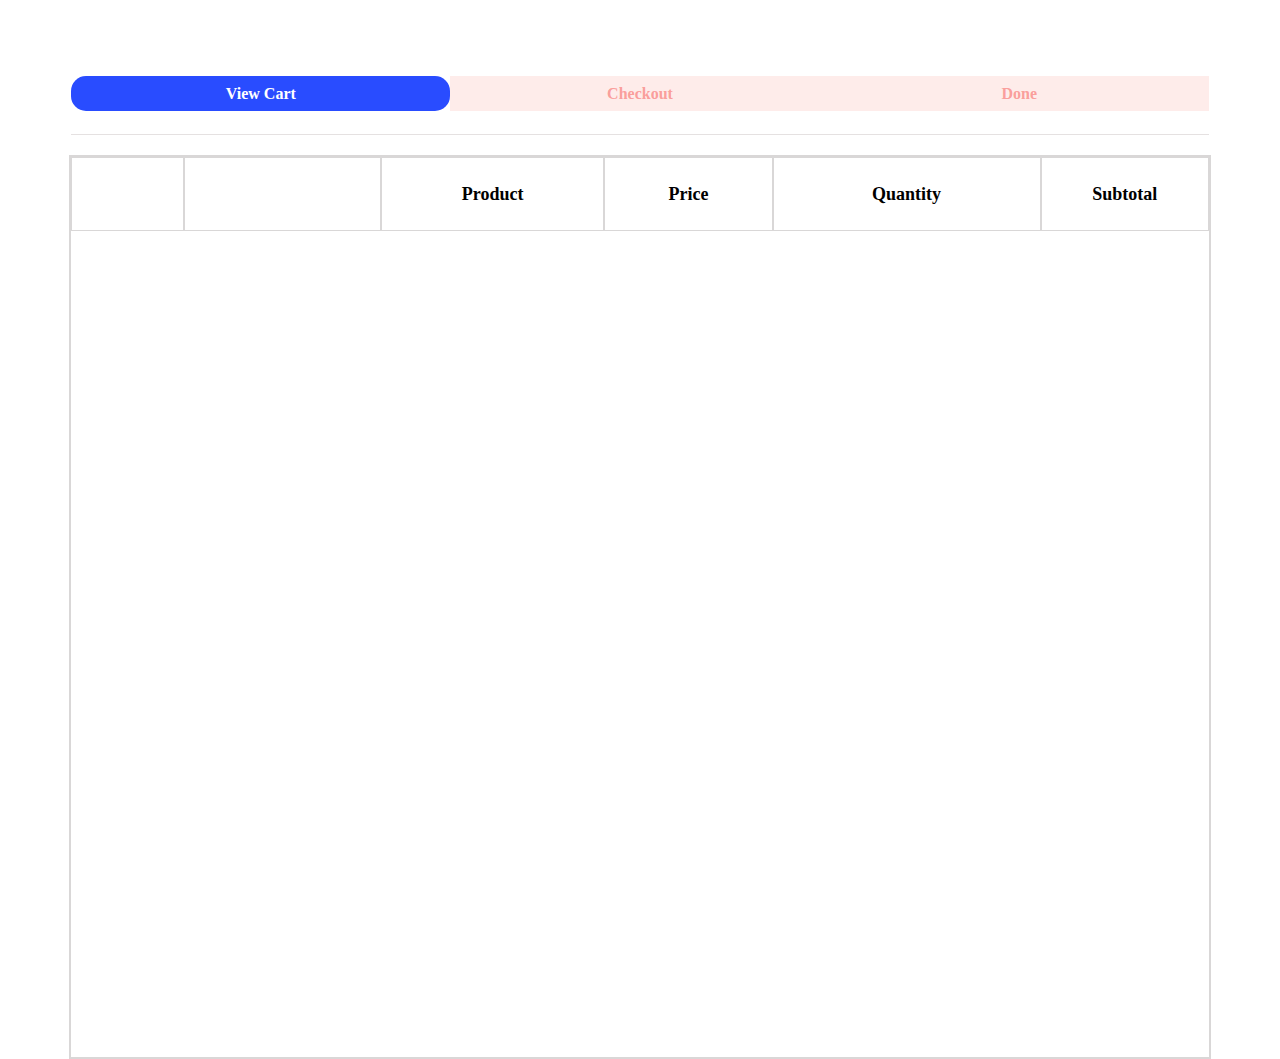
<file: cart.html>
<!DOCTYPE html>
<html lang="en">
<head>
    <meta charset="UTF-8">
    <meta name="viewport" content="width=device-width, initial-scale=1.0">
    <link rel="stylesheet" href="Style/cart.css">
    <title>Cart</title>
</head>
<body>
    <div class="parent">
        <div class="container">
          <div class="text">
            <div class="paragraph">
              <h5>View Cart</h5>
              <h5>Checkout</h5>
              <h5>Done</h5>
            </div>
          </div>
          <div class="cards">
            <div class="description">
              <div class="one"></div>
              <div class="two"></div>
              <div class="product">
                <h5>Product</h5>
              </div>
              <div class="price">
                <h5>Price</h5>
              </div>
              <div class="Quantity">
                <h5>Quantity</h5>
              </div>
              <div class="Subtotal">
                <h5>Subtotal</h5>
              </div>
            </div>
           
          </div>
        </div>
      </div>
</body>
</html>
</file>
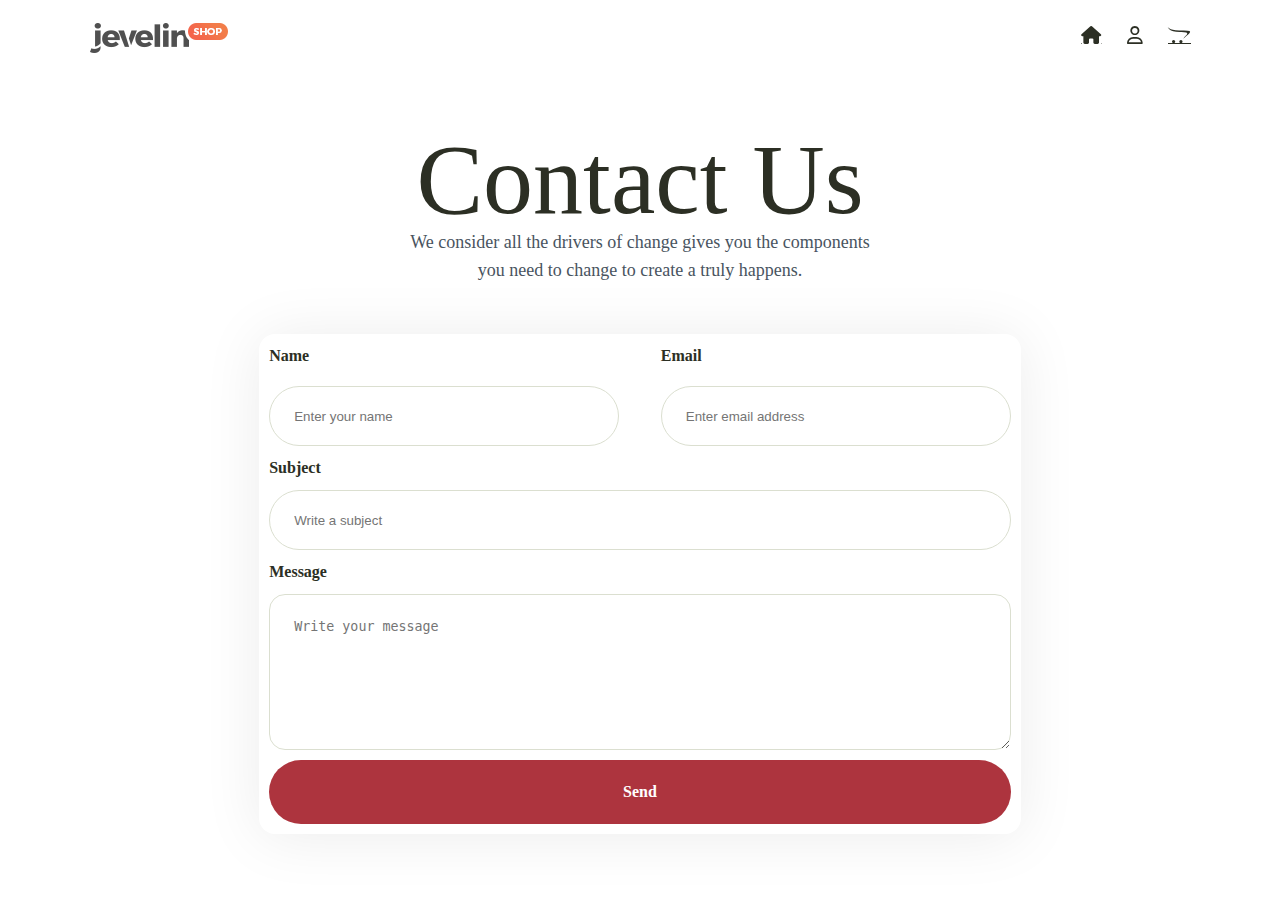
<file: contact.html>
<!DOCTYPE html>
<html lang="en">
<head>
    <meta charset="UTF-8">
    <meta name="viewport" content="width=device-width, initial-scale=1.0">
    <title>Contact</title>
    <link rel="stylesheet" href="https://cdnjs.cloudflare.com/ajax/libs/font-awesome/6.7.2/css/all.min.css"
    integrity="sha512-Evv84Mr4kqVGRNSgIGL/F/aIDqQb7xQ2vcrdIwxfjThSH8CSR7PBEakCr51Ck+w+/U6swU2Im1vVX0SVk9ABhg==" 
   crossorigin="anonymous" referrerpolicy="no-referrer" />
    <link rel="stylesheet" href="Style/contact.css">
</head>
<body>
  <header id="header">

  </header>
    <div class="parent">
        <div class="container">
          <div class="text">
            <h3>Contact Us</h3>
            <p>We consider all the drivers of change gives you the components you need to change to create a truly happens.</p>
          </div>
          
          <div class="card">
            <form action="">
              <div class="email">
                <div class="name">
                  <label for="name">Name</label> <br />
                  <input id="name" type="text" placeholder="Enter your name" />
                </div>
                <div class="gmail">
                  <label for="Email">Email</label> <br />
                  <input type="email" id="Email" placeholder="Enter email address" />
                </div>
              </div>
              <label for="Subject">Subject</label>
              <input type="text" placeholder="Write a subject" id="Subject" />
              <label for="Message">Message</label>
              <textarea placeholder="Write your message" id="Message" cols="30" rows="10"></textarea>
              <button>Send</button>
            </form>
          </div>
        </div>
      </div>
      <script src="js/contact.js"></script>
</body>
</html>
</file>
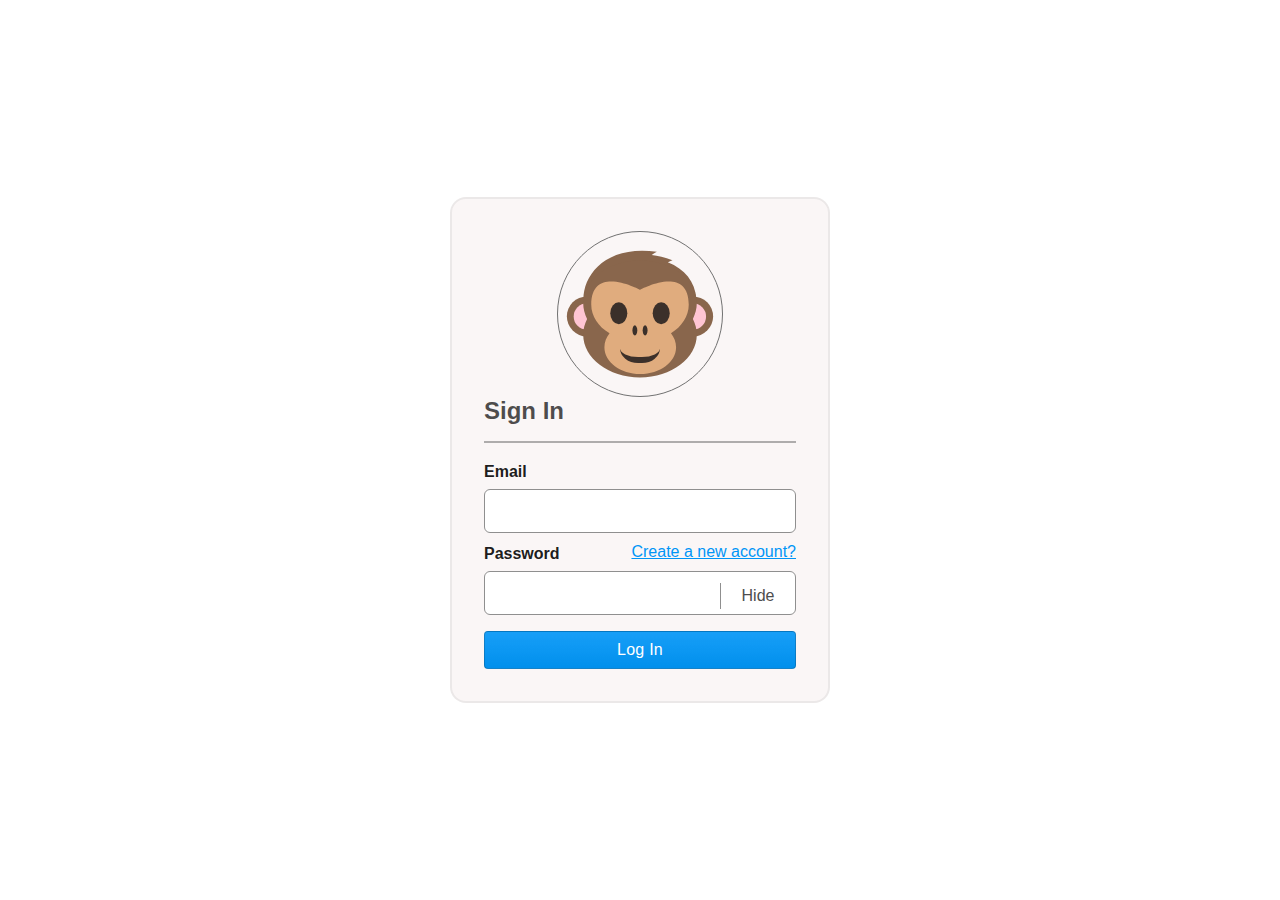
<file: login.html>
<!DOCTYPE html>
<html lang="en">
  <head>
    <meta charset="UTF-8" />
    <meta name="viewport" content="width=device-width, initial-scale=1.0" />
    <title>Login</title>
    <link rel="stylesheet" href="Style/Login.css">
  </head>
  <body>
    <div class="parent">
      <div class="card">
        <input value="" class="blind-check" type="checkbox" id="blind-input" name="blindcheck" hidden=""/>

        <label for="blind-input" class="blind_input">
          <span class="hide">Hide</span>
          <span class="show">Show</span>
        </label>

        <form class="form">
          <div class="title">Sign In</div>

          <label class="label_input" for="email-input">Email</label>
          <input  spellcheck="false"  class="input"  type="email"  name="email"  id="email-input"/>

          <div class="frg_pss">
            <label class="label_input" for="password-input">Password</label>
            <a href="./Register.html">Create a new account?</a>
          </div>
          <input  spellcheck="false"  class="input"  type="text"  name="password"  id="password-input"/>
          <button class="submit" type="button">Log In</button>
        </form>

        <label for="blind-input" class="avatar">
          <svg  xmlns="http://www.w3.org/2000/svg"  width="35"  height="35"  viewBox="0 0 64 64"  id="monkey">
            <ellipse  cx="53.7"  cy="33"  rx="8.3"  ry="8.2"  fill="#89664c"></ellipse>
            <ellipse  cx="53.7"  cy="33"  rx="5.4"  ry="5.4"  fill="#ffc5d3"></ellipse>
            <ellipse  cx="10.2"  cy="33"  rx="8.2"  ry="8.2"  fill="#89664c"></ellipse>
            <ellipse  cx="10.2"  cy="33"  rx="5.4"  ry="5.4"  fill="#ffc5d3"></ellipse>
            <g fill="#89664c">
              <path
                d="m43.4 10.8c1.1-.6 1.9-.9 1.9-.9-3.2-1.1-6-1.8-8.5-2.1 1.3-1 2.1-1.3 2.1-1.3-20.4-2.9-30.1 9-30.1 19.5h46.4c-.7-7.4-4.8-12.4-11.8-15.2"></path>
              <path
                d="m55.3 27.6c0-9.7-10.4-17.6-23.3-17.6s-23.3 7.9-23.3 17.6c0 2.3.6 4.4 1.6 6.4-1 2-1.6 4.2-1.6 6.4 0 9.7 10.4 17.6 23.3 17.6s23.3-7.9 23.3-17.6c0-2.3-.6-4.4-1.6-6.4 1-2 1.6-4.2 1.6-6.4"
              ></path>
            </g>
            <path
              d="m52 28.2c0-16.9-20-6.1-20-6.1s-20-10.8-20 6.1c0 4.7 2.9 9 7.5 11.7-1.3 1.7-2.1 3.6-2.1 5.7 0 6.1 6.6 11 14.7 11s14.7-4.9 14.7-11c0-2.1-.8-4-2.1-5.7 4.4-2.7 7.3-7 7.3-11.7"
              fill="#e0ac7e"
            ></path>
            <g fill="#3b302a" class="monkey-eye-nose">
              <path
                d="m35.1 38.7c0 1.1-.4 2.1-1 2.1-.6 0-1-.9-1-2.1 0-1.1.4-2.1 1-2.1.6.1 1 1 1 2.1"
              ></path>
              <path
                d="m30.9 38.7c0 1.1-.4 2.1-1 2.1-.6 0-1-.9-1-2.1 0-1.1.4-2.1 1-2.1.5.1 1 1 1 2.1"
              ></path>
              <ellipse  cx="40.7"  cy="31.7"  rx="3.5"  ry="4.5"  class="monkey-eye-r"></ellipse>
              <ellipse  cx="23.3"  cy="31.7"  rx="3.5"  ry="4.5"  class="monkey-eye-l"></ellipse>
            </g>
          </svg>
          <svg  xmlns="http://www.w3.org/2000/svg"  width="35"  height="35"  viewBox="0 0 64 64"  id="monkey-hands">
            <path  fill="#89664C"  d="M9.4,32.5L2.1,61.9H14c-1.6-7.7,4-21,4-21L9.4,32.5z"></path>
            <path fill="#FFD6BB" d="M15.8,24.8c0,0,4.9-4.5,9.5-3.9c2.3,0.3-7.1,7.6-7.1,7.6s9.7-8.2,11.7-5.6c1.8,2.3-8.9,9.8-8.9,9.8
      s10-8.1,9.6-4.6c-0.3,3.8-7.9,12.8-12.5,13.8C11.5,43.2,6.3,39,9.8,24.4C11.6,17,13.3,25.2,15.8,24.8"
            ></path>
            <path
              fill="#89664C"
              d="M54.8,32.5l7.3,29.4H50.2c1.6-7.7-4-21-4-21L54.8,32.5z"
            ></path>
            <path
              fill="#FFD6BB"
              d="M48.4,24.8c0,0-4.9-4.5-9.5-3.9c-2.3,0.3,7.1,7.6,7.1,7.6s-9.7-8.2-11.7-5.6c-1.8,2.3,8.9,9.8,8.9,9.8
      s-10-8.1-9.7-4.6c0.4,3.8,8,12.8,12.6,13.8c6.6,1.3,11.8-2.9,8.3-17.5C52.6,17,50.9,25.2,48.4,24.8"
            ></path>
          </svg>
        </label>
      </div>
    </div>
  </body>
</html>
</file>
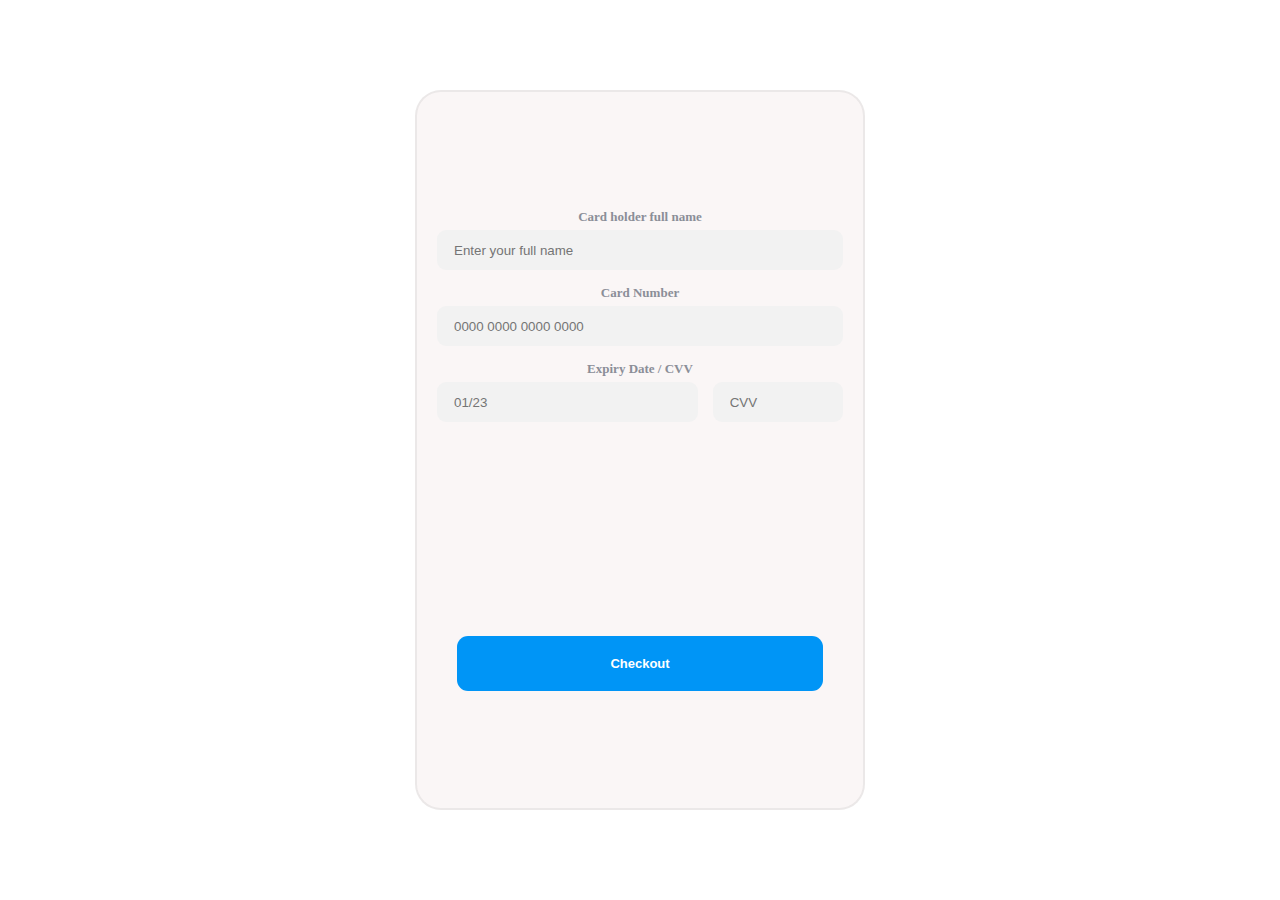
<file: Payment.html>
<!DOCTYPE html>
<html lang="en">
<head>
    <meta charset="UTF-8">
    <meta name="viewport" content="width=device-width, initial-scale=1.0">
    <title>Payment</title>
    <link rel="stylesheet" href="Style/payment.css">
</head>
<body>
    <div class="parent">
        <div class="modal">
            <form class="form">
              <div class="credit-card-info--form">
                <div class="input_container">
                  <label for="password_field" class="input_label">Card holder full name</label>
                  <input id="password_field" class="input_field" type="text" name="input-name" title="Inpit title" placeholder="Enter your full name">
                </div>
                <div class="input_container">
                  <label for="password_field" class="input_label">Card Number</label>
                  <input id="password_field" class="input_field" type="number" name="input-name" title="Inpit title" placeholder="0000 0000 0000 0000">
                </div>
                <div class="input_container">
                  <label for="password_field" class="input_label">Expiry Date / CVV</label>
                  <div class="split">
                  <input id="password_field" class="input_field" type="text" name="input-name" title="Expiry Date" placeholder="01/23">
                  <input id="password_field" class="input_field" type="number" name="cvv" title="CVV" placeholder="CVV">
                </div>
                </div>
              </div>
                <button class="purchase--btn">Checkout</button>
            </form>
            </div>
    </div>
</body>
</html>
</file>
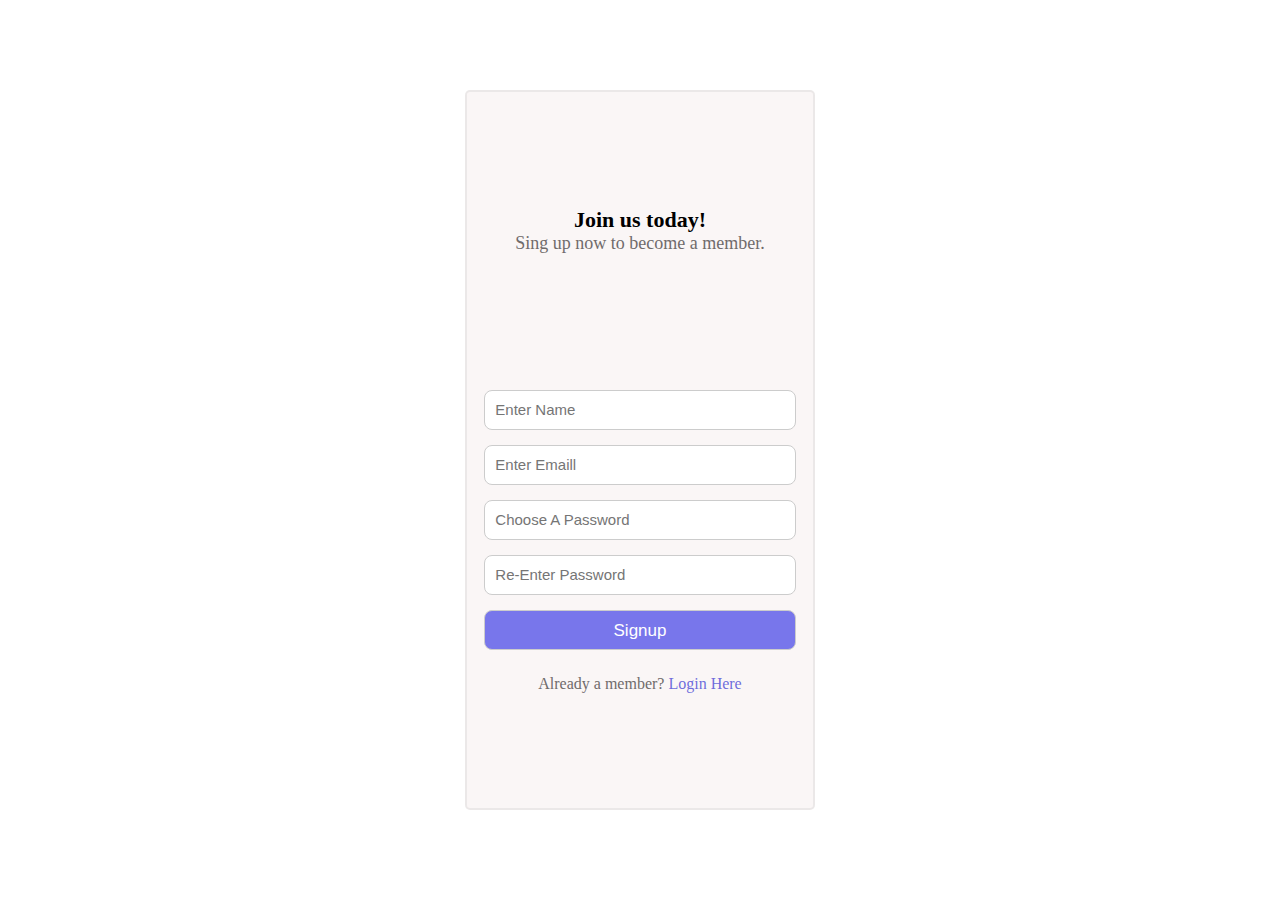
<file: Register.html>
<!DOCTYPE html>
<html lang="en">
<head>
    <meta charset="UTF-8">
    <meta name="viewport" content="width=device-width, initial-scale=1.0">
    <title>Register</title>
    <link rel="stylesheet" href="Style/Register.css">
</head>
<body>
    <div class="parent">
<div class="login">
    <div class="hader">
      <span>Join us today!</span>
      <p>Sing up now to become a member.</p>
    </div>
    <form action="#">
      <input type="text" placeholder="Enter Name" required="" />
      <input type="email" placeholder="Enter Emaill" required="" />
      <input type="password" placeholder="Choose A Password" required="" />
      <input type="password" placeholder="Re-Enter Password" required="" />
      <input type="button" value="Signup" />
      <span> Already a member? <a href="./login.html">Login Here</a></span>
    </form>
  </div>
  
    </div>
</body>
</html>
</file>
<file: Style/cart.css>
.parent {
  width: 100%;
  height: 100vh;
  display: flex;
  justify-content: center;
  align-items: center;
}
.container {
  width: 90%;
  height: 90% !important;
  /* border: 3px solid gold; */
  /* min-height: auto; */
  display: flex;
  justify-content: space-evenly;
  align-items: center;
  flex-direction: column;
  /* flex-wrap: wrap; */
  gap: 20px;
}
/* Here Style for Text Paragraph in frist Page */
.container .text {
  width: 100%;
  height: 10%;
  border-bottom: 1px solid rgba(185, 174, 174, 0.363);
  display: flex;
  justify-content: center;
  align-items: center;
}
.text .paragraph {
  width: 100%;
  height: auto;
  display: flex;
  justify-content: center;
  align-items: center;
}
.text .paragraph h5 {
  width: 35%;
  height: 35px;
  display: flex;
  justify-content: center;
  align-items: center;
  background-color: rgba(245, 97, 77, 0.116);
  color: #f6524f86;
  font-size: 16px;
  font-weight: 600 !important;
}
.text .paragraph h5:nth-child(1) {
  background-color: #294cff;
  color: #fff;
  border-radius: 15px;
}
/* End Style for Text Paragraph in frist Page */

/* Here Style for Cards container */
.container .cards {
  width: 100%;
  min-height: 100vh;
  border: 2px solid #bebbbb96;
  display: flex;
  flex-direction: column;
  justify-content: flex-start;
  align-items: center;
}

/* Here for Style to description */
.cards .description {
  width: 100%;
  height: 8vh;
  display: flex;
}
.description .one {
  width: 10%;
  height: 100%;
  border: 1px solid #bebbbb96;
  display: flex;
  justify-content: center;
  align-items: center;
}
.description .two {
  width: 200px;
  height: 100%;
  border: 1px solid #bebbbb96;
  display: flex;
  justify-content: center;
  align-items: center;
}
.description .product {
  width: 20%;
  height: 100%;
  border: 1px solid #bebbbb96;
  display: flex;
  justify-content: center;
  align-items: center;
}
.description .price {
  width: 15%;
  height: 100%;
  border: 1px solid #bebbbb96;
  display: flex;
  justify-content: center;
  align-items: center;
}
.description .Quantity {
  width: 24%;
  height: 100%;
  border: 1px solid #bebbbb96;
  display: flex;
  justify-content: center;
  align-items: center;
  gap: 15px;
}
.description .Subtotal {
  width: 15%;
  height: 100%;
  border: 1px solid #bebbbb96;
  display: flex;
  justify-content: center;
  align-items: center;
  gap: 10px;
}
.description h5 {
  font-size: 18px !important;
}
/* End for Style to description */

/* Here for Style to Card */
.cards .card {
  width: 100%;
  height: 25vh;
  display: flex;
  justify-content: center;
  align-items: center;
  flex-direction: row;
}
.card .close {
  width: 10%;
  height: 100%;
  border: 1px solid #bebbbb96;
  display: flex;
  justify-content: center;
  align-items: center;
}
.card .close button {
  background-color: transparent;
  color: #24242494;
  font-size: 50px;
  font-weight: 100;
}
.card .img {
  width: 200px;
  height: 100%;
  border: 1px solid #bebbbb96;
  display: flex;
  justify-content: center;
  align-items: center;
}
.card .img img {
  width: 100px;
  height: 100px;
}
.card .src {
  width: 20%;
  height: 100%;
  border: 1px solid #bebbbb96;
  display: flex;
  justify-content: center;
  align-items: center;
}
.card .src a {
  color: #242424;
  font-weight: 600;
}
.card .price {
  width: 15%;
  height: 100%;
  border: 1px solid #bebbbb96;
  display: flex;
  justify-content: center;
  align-items: center;
}
.card .price p {
  font-size: 15px !important;
  color: #24242481 !important;
}
.card .increase {
  width: 24%;
  height: 100%;
  border: 1px solid #bebbbb96;
  display: flex;
  justify-content: center;
  align-items: center;
  gap: 15px;
}
.card .increase button {
  background-color: transparent;
  font-size: 30px;
  width: 45px;
  height: 45px;
  background-color: #bdbaba3f;
  border-radius: 50%;
  color: #24242465;
  transition: 0.6s;
  display: flex;
  justify-content: center;
  align-items: center;
}
.card .increase p {
  font-size: 20px !important;
}
.card .total {
  width: 15%;
  height: 100%;
  border: 1px solid #bebbbb96;
  display: flex;
  justify-content: center;
  align-items: center;
  gap: 10px;
}
.card .total p {
  font-size: 15px !important;
  color: #24242481 !important;
}
/* End for Style to Card */

/* End Style for Cards container */

/* Here for Style Hover */
.card .increase button:hover {
  color: #2424249c;
  background-color: #bdbababd;
  transition: 0.6s;
}
/* End for Style Hover */
</file>
<file: Style/contact.css>
*{
    margin: 0;
    padding: 0;
    box-sizing: border-box;
}
/* Here Related By NavBar */
header {
    width: 100%;
    height: 8vh;
  }
  header .image-logo {
    width: auto;
    height: auto;
    object-fit: cover;
  }
  header nav {
    width: 86%;
    height: 100%;
    display: flex;
    justify-content: space-between;
    align-items: center;
    margin: auto;
    /* padding: 0 15px; */
  }
  header .navbar-fixed {
    position: fixed;
    z-index: 99;
    background-color: #fff;
    height: 8vh;
    width: 86%;
    transition: 1s;
    display: flex;
    justify-content: space-between;
    align-items: center;
    margin: auto;
  }
  .change-scroll-navbar {
      height: 9vh !important;
    left: 0;
    right: 0;
    width: 100% !important;
    transition: 0.6s;
    padding: 0 15px;
  }

  header  .icons ,a{
    width: 20%;
    display: flex !important;
    color: #2c2f24;
    gap: 25px !important ;
  }
  header .icons {
    width: auto;
    height: 100%;
    display: flex;
    gap: 10px;
  }
  header .link-header {
    background-color: transparent;
    display: flex;
    justify-content: center;
    align-items: center;
    border: none;
    font-size: 18px;
    cursor: pointer;
  }
.parent {
    width: 100%;
    height: auto;
    display: flex;
    justify-content: center;
    align-items: center;
    padding: 60px 0;
  }

  .container {
    width: 85%;
    height: 95%;
    display: flex;
    justify-content: center;
    align-items: center;
    flex-direction: column;
    flex-wrap: wrap;
    gap: 50px;
  }
  .card {
    width: 100%;
    height: 100%;
    display: flex;
    justify-content: center;
    align-items: center;
    flex-direction: column;
  }
  .container .text {
    width: 100%;
    height: 30%;
    display: flex;
    justify-content: center;
    align-items: center;
    flex-direction: column;
  }
  .container .text h3 {
    color: var(--Neutral-07, #2c2f24);
    text-align: center;
    font-family: " Playfair Display";
    font-size: 100px;
    font-style: normal;
    font-weight: 400;
    line-height: 96px;
  }
  .container .text p {
    color: var(--Neutral-06, #495460);
    text-align: center;
    font-family: "DM Sans";
    font-size: 18px;
    font-style: normal;
    font-weight: 400;
    line-height: 28px;
    width: 45%;
  }
  .card form {
    width: 70%;
    height: 90%;
    display: flex;
    justify-content: center;
    align-items: flex-start;
    flex-direction: column;
    gap: 10px;
    border-radius: 16px;
    background: var(--Neutral-01, #fff);
    box-shadow: 0px 2.979px 59.574px 0px rgba(0, 0, 0, 0.08);
    padding: 10px;
  }
  .card form input {
    display: flex;
    height: 60px;
    padding: 0px 24px;
    align-items: center;
    gap: 10px;
    align-self: stretch;
    border-radius: 72px;
    border: 1px solid var(--Neutral-03, #dbdfd0);
    background: var(--Neutral-01, #fff);
    outline-color: #8783f5;
  }
  .card form textarea {
    display: flex;
    height: 156px;
    padding: 24px;
    align-items: flex-start;
    gap: 10px;
    align-self: stretch;
    border-radius: 16px;
    border: 1px solid var(--Neutral-03, #dbdfd0);
    background: var(--Neutral-01, #fff);
    outline-color: #8783f5;
  }
  .card form button {
    display: flex;
    padding: 20px 32px;
    justify-content: center;
    align-items: center;
    gap: 10px;
    align-self: stretch;
    border-radius: 118px;
    background: #ad343e;
    color: var(--Neutral-01, #fff);
    text-align: right;
    font-family: "DM Sans";
    font-size: 16px;
    font-style: normal;
    font-weight: 700;
    line-height: 24px;
    border: none;
    cursor: pointer;
  }
  .card .email {
    width: 100%;
    height: auto;
    display: flex;
    justify-content: space-between;
    align-items: center;
    flex-direction: row;
    flex-wrap: wrap;
  }
  .card .email .gmail,
  .name {
    display: flex;
    flex-direction: column;
    height: auto;
    width: auto;
  }
  .email input {
    display: flex;
    width: 350px;
    height: 60px;
    padding: 0px 24px;
    align-items: center;
    gap: 10px;
    border-radius: 72px;
    border: 1px solid var(--Neutral-03, #dbdfd0);
    background: var(--Neutral-01, #fff);
  }
  .card form label {
    color: var(--Neutral-07, #2c2f24);
    font-family: "DM Sans";
    font-size: 16px;
    font-style: normal;
    font-weight: 700;
    line-height: 24px;
  }
  /* Here for Media Query */
  @media (max-width: 1265px) {
    .parent {
      height: auto;
      padding: 20px 0;
    }
    .container {
      gap: 20px;
      justify-content: center;
    }
  }
  @media (max-width: 1024px) {
    .email {
      flex-direction: column;
      gap: 5px;
    }
    .name,
    .gmail {
      width: 100% !important;
    }
    .name input,
    .gmail input {
      width: 100% !important;
    }
    .text h3 {
      font-size: 70px !important;
    }
    .text p {
      font-size: 15px !important;
    }
  }
  @media (max-width: 768px) {
    .container form {
      width: 100% !important;
    }
    .container form button {
      padding: 12px 32px !important;
    }
    .text h3 {
      font-size: 55px !important;
    }
    .text p {
      width: 60% !important;
      font-size: 12px !important;
      line-height: 20px !important;
    }
  }
  @media (max-width: 425px) {
    .text h3 {
      font-size: 43px !important;
    }
    .text p {
      width: 100% !important;
      font-size: 13px !important;
      line-height: 20px !important;
    }
  }
</file>
<file: Style/Login.css>
*{
    margin: 0;
    box-sizing: 0;
    box-sizing: border-box;
}
.parent{
    width: 100%;
    height: 100vh;
    display: flex;
    justify-content: center;
    align-items: center;
}
.card {
    --p: 32px;
    --h-form: auto;
    --w-form: 380px;
    --input-px: 0.75rem;
    --input-py: 0.65rem;
    --submit-h: 38px;
    --blind-w: 64px;
    --space-y: 0.5rem;
    width: var(--w-form);
    height: var(--h-form);
    max-width: 100%;
    border-radius: 16px;
    background-color: #f7f1f19d !important;
    border: 2px solid #24242411;
    position: relative;
    display: flex;
    align-items: center;
    justify-content: space-evenly;
    flex-direction: column;
    overflow-y: auto;
    padding: var(--p);
    scrollbar-width: none;
    -webkit-overflow-scrolling: touch;
    -webkit-font-smoothing: antialiased;
    -webkit-user-select: none;
    user-select: none;
    font-family: "Trebuchet MS", "Lucida Sans Unicode", "Lucida Grande",
      "Lucida Sans", Arial, sans-serif;
  }
  
  .avatar {
    --sz-avatar: 166px;
    order: 0;
    width: var(--sz-avatar);
    min-width: var(--sz-avatar);
    max-width: var(--sz-avatar);
    height: var(--sz-avatar);
    min-height: var(--sz-avatar);
    max-height: var(--sz-avatar);
    border: 1px solid #707070;
    border-radius: 9999px;
    overflow: hidden;
    cursor: pointer;
    z-index: 2;
    perspective: 80px;
    position: relative;
    margin: 0;
    display: flex;
    justify-content: center;
    align-items: center;
    --sz-svg: calc(var(--sz-avatar) - 10px);
  }
  .avatar svg {
    position: absolute;
    transition:
      transform 0.2s ease-in,
      opacity 0.1s;
    transform-origin: 50% 100%;
    height: var(--sz-svg);
    width: var(--sz-svg);
    pointer-events: none;
  }
  .avatar svg#monkey {
    z-index: 1;
  }
  .avatar svg#monkey-hands {
    z-index: 2;
    transform-style: preserve-3d;
    transform: translateY(calc(var(--sz-avatar) / 1.25)) rotateX(-21deg);
  }
  
  .avatar::before {
    content: "";
    border-radius: 45%;
    width: calc(var(--sz-svg) / 3.889);
    height: calc(var(--sz-svg) / 5.833);
    border: 0;
    border-bottom: calc(var(--sz-svg) * (4 / 100)) solid #3c302a;
    bottom: 20%;
  
    position: absolute;
    transition: all 0.2s ease;
    z-index: 3;
  }
  .blind-check:checked ~ .avatar::before {
    width: calc(var(--sz-svg) * (9 / 100));
    height: 0;
    border-radius: 50%;
    border-bottom: calc(var(--sz-svg) * (10 / 100)) solid #3c302a;
  }
  .avatar svg#monkey .monkey-eye-r,
  .avatar svg#monkey .monkey-eye-l {
    animation: blink 10s 1s infinite;
    transition: all 0.2s ease;
  }
  @keyframes blink {
    0%,
    2%,
    4%,
    26%,
    28%,
    71%,
    73%,
    100% {
      ry: 4.5;
      cy: 31.7;
    }
    1%,
    3%,
    27%,
    72% {
      ry: 0.5;
      cy: 30;
    }
  }
  .blind-check:checked ~ .avatar svg#monkey .monkey-eye-r,
  .blind-check:checked ~ .avatar svg#monkey .monkey-eye-l {
    ry: 0.5;
    cy: 30;
  }
  .blind-check:checked ~ .avatar svg#monkey-hands {
    transform: translate3d(0, 0, 0) rotateX(0deg);
  }
  .avatar svg#monkey,
  .avatar::before,
  .avatar svg#monkey .monkey-eye-nose,
  .avatar svg#monkey .monkey-eye-r,
  .avatar svg#monkey .monkey-eye-l {
    transition: all 0.2s ease;
  }
  .blind-check:checked ~ .form:focus-within ~ .avatar svg#monkey,
  .blind-check:checked ~ .form:focus-within ~ .avatar::before,
  .blind-check:checked ~ .form:focus-within ~ .avatar svg#monkey .monkey-eye-nose,
  .blind-check:checked ~ .form:focus-within ~ .avatar svg#monkey .monkey-eye-r,
  .blind-check:checked ~ .form:focus-within ~ .avatar svg#monkey .monkey-eye-l {
    animation: none;
  }
  .form:focus-within ~ .avatar svg#monkey {
    animation: slick 3s ease infinite 1s;
    --center: rotateY(0deg);
    --left: rotateY(-4deg);
    --right: rotateY(4deg);
  }
  .form:focus-within ~ .avatar::before,
  .form:focus-within ~ .avatar svg#monkey .monkey-eye-nose,
  .blind-check:not(:checked)
    ~ .form:focus-within
    ~ .avatar
    svg#monkey
    .monkey-eye-r,
  .blind-check:not(:checked)
    ~ .form:focus-within
    ~ .avatar
    svg#monkey
    .monkey-eye-l {
    ry: 3;
    cy: 35;
    animation: slick 3s ease infinite 1s;
    --center: translateX(0);
    --left: translateX(-0.5px);
    --right: translateX(0.5px);
  }
  @keyframes slick {
    0%,
    100% {
      transform: var(--center);
    }
    25% {
      transform: var(--left);
    }
    75% {
      transform: var(--right);
    }
  }
  
  .card label.blind_input {
    -webkit-user-select: none;
    user-select: none;
    cursor: pointer;
    z-index: 4;
    position: absolute;
    border: none;
    right: calc(var(--p) + (var(--input-px) / 2));
    bottom: calc(
      var(--p) + var(--submit-h) + var(--space-y) + (var(--input-py) / 1) + 3px
    );
    padding: 4px 0;
    width: var(--blind-w);
    border-radius: 4px;
    background-color: #fff;
    color: #4d4d4d;
    display: inline-flex;
    align-items: center;
    justify-content: center;
  }
  .card label.blind_input:before {
    content: "";
    position: absolute;
    left: calc((var(--input-px) / 2) * -1);
    top: 0;
    height: 100%;
    width: 1px;
    background: #8f8f8f;
  }
  .card label.blind_input:hover {
    color: #262626;
    background-color: #f2f2f2;
  }
  .blind-check ~ label.blind_input span.show,
  .blind-check:checked ~ label.blind_input span.hide {
    display: none;
  }
  .blind-check ~ label.blind_input span.hide,
  .blind-check:checked ~ label.blind_input span.show {
    display: block;
  }
  
  .form {
    order: 1;
    position: relative;
    display: flex;
    align-items: center;
    justify-content: space-evenly;
    flex-direction: column;
    width: 100%;
  }
  
  .form .title {
    width: 100%;
    font-size: 1.5rem;
    font-weight: 600;
    margin-top: 0;
    margin-bottom: 1rem;
    padding-top: 0;
    padding-bottom: 1rem;
    color: rgba(0, 0, 0, 0.7);
    border-bottom: 2px solid rgba(0, 0, 0, 0.3);
  }
  
  .form .label_input {
    white-space: nowrap;
    font-size: 1rem;
    margin-top: calc(var(--space-y) / 2);
    color: rgba(0, 0, 0, 0.9);
    font-weight: 600;
    display: inline;
    text-align: left;
    margin-right: auto;
    position: relative;
    z-index: 99;
    -webkit-user-select: none;
    user-select: none;
  }
  
  .form .input {
    resize: vertical;
    background: white;
    border: 1px solid #8f8f8f;
    border-radius: 6px;
    outline: none;
    padding: var(--input-py) var(--input-px);
    font-size: 18px;
    width: 100%;
    color: #000000b3;
    margin: var(--space-y) 0;
    transition: all 0.25s ease;
  }
  .form .input#password-input {
    padding-right: calc(var(--blind-w) + var(--input-px) + 4px);
  }
  .form .input:focus {
    border: 1px solid #0969da;
    outline: 0;
    box-shadow: 0 0 0 2px #0969da;
  }
  .form .frg_pss {
    width: 100%;
    display: inline-flex;
    align-items: center;
  }
  .form .frg_pss a {
    background-color: transparent;
    cursor: pointer;
    text-decoration: underline;
    transition: color 0.25s ease;
    color: #0095F6;
    font-weight: 500;
    float: right;
  }
  .form .frg_pss a:hover {
    color: #000;
  }
  
  .form .submit {
    
    height: var(--submit-h);
    width: 100%;
    outline: none;
    cursor: pointer;
    background-color: #0095F6;
    color: #fff;
    background-image: linear-gradient(
      -180deg,
      rgba(255, 255, 255, 0.09) 0%,
      rgba(17, 17, 17, 0.04) 100%
    );
    border: 1px solid rgba(22, 22, 22, 0.2);
    font-weight: 500;
    letter-spacing: 0.25px;
    white-space: nowrap;
    overflow: hidden;
    text-overflow: ellipsis;
    font-size: 1rem;
    text-align: center;
    text-decoration: none;
    padding: 0.5rem 1rem;
    border-radius: 0.25rem;
    -webkit-appearance: button;
    appearance: button;
    margin: var(--space-y) 0 0;
  }
  .form .submit :hover {
    box-shadow: 0px 0px 0px 2px #ffffff, 0px 0px 0px 4px #0000003a;
  }
  
  .form .submit:hover {
    background-image: linear-gradient(
      -180deg,
      rgba(255, 255, 255, 0.18) 0%,
      rgba(17, 17, 17, 0.08) 100%
    );
    border: 1px solid rgba(22, 22, 22, 0.2);
  }
  
  .blind-check:checked ~ .form .input[type="text"] {
    /* text-emphasis: circle; */
    -webkit-text-security: disc;
  }
</file>
<file: Style/payment.css>
* {
  margin: auto;
  padding: 0;
  box-sizing: border-box;
}
.parent {
  width: 100%;
  height: 100vh;
  display: flex;
  justify-content: center;
  align-items: center;
}
.modal {
  max-width: 450px;
  height: 80%;
  background: #ffffff;
  background-color: #f7f1f19d !important;
  border: 2px solid #24242411;
  border-radius: 26px;
}

.form {
  height: 100%;
  /* width: 90%; */
  display: flex;
  flex-direction: column;
  gap: 20px;
  padding: 20px;
}

.payment--options {
  width: calc(100% - 40px);
  display: grid;
  grid-template-columns: 33% 34% 33%;
  gap: 20px;
  padding: 10px;
}

.payment--options button {
  height: 55px;
  background: #f2f2f2;
  border-radius: 11px;
  padding: 0;
  border: 0;
  outline: none;
}

.payment--options button svg {
  height: 18px;
}

.payment--options button:last-child svg {
  height: 22px;
}

.separator {
  width: calc(100% - 20px);
  display: grid;
  grid-template-columns: 1fr 2fr 1fr;
  gap: 10px;
  color: #8b8e98;
  margin: 0 10px;
}

.separator > p {
  word-break: keep-all;
  display: block;
  text-align: center;
  font-weight: 600;
  font-size: 11px;
  margin: auto;
}

.separator .line {
  display: inline-block;
  width: 100%;
  height: 1px;
  border: 0;
  background-color: #e8e8e8;
  margin: auto;
}

.credit-card-info--form {
  display: flex;
  flex-direction: column;
  gap: 15px;
}

.input_container {
  width: 100%;
  height: fit-content;
  display: flex;
  flex-direction: column;
  gap: 5px;
}

input {
  width: 100% !important;
}
.split {
  display: grid;
  grid-template-columns: 4fr 2fr;
  gap: 15px;
}

.split input {
  width: 100%;
}

.input_label {
  font-size: 13px;
  color: #8b8e98;
  font-weight: 600;
}

.input_field {
  width: auto;
  height: 40px;
  padding: 0 0 0 16px;
  border-radius: 9px;
  outline: none;
  background-color: #f2f2f2;
  border: 1px solid #e5e5e500;
  transition: all 0.3s cubic-bezier(0.15, 0.83, 0.66, 1);
}

.input_field:focus {
  border: 1px solid transparent;
  box-shadow: 0px 0px 0px 2px #242424;
  background-color: transparent;
}

.purchase--btn {
  height: 55px;
  background: #f2f2f2;
  border-radius: 11px;
  border: 0;
  outline: none;
  color: #ffffff;
  font-size: 13px;
  font-weight: 700;
  background: #0095F6;
  box-shadow: 0px 0px 0px 0px #ffffff, 0px 0px 0px 0px #000000;
  transition: all 0.3s cubic-bezier(0.15, 0.83, 0.66, 1);
  width: 90%;
  cursor: pointer;
}

.purchase--btn:hover {
  box-shadow: 0px 0px 0px 2px #ffffff, 0px 0px 0px 4px #0000003a;
}

/* Reset input number styles */
.input_field::-webkit-outer-spin-button,
.input_field::-webkit-inner-spin-button {
  -webkit-appearance: none;
  margin: 0;
}
</file>
<file: Style/Register.css>
*{
    margin: 0;
    padding: 0;
    box-sizing: border-box;
}
.parent{
    width: 100%;
    height: 100vh;
    display: flex;
    justify-content: center;
    align-items: center;
}
.login {
    width: 30%;
    max-width: 350px;
    background-color: #f7f1f19d;
    border-radius: 5px;
    height: 80%;
    display: flex;
    flex-direction: column;
    justify-content: space-evenly;
    border: 2px solid #24242411;
    align-items: center;
  }
  .hader {
    text-align: center;
    font-size: 22px;
    font-weight: 700;
  }
  .hader p {
    text-align: center;
    font-size: 18px;
    font-weight: 400;
    color: #706b6b;
  }
  form {
    display: flex;
    flex-direction: column;
    gap: 15px;
    margin-top: 20px;
    width: 90%;
  }
  form input {
    height: 40px;
    outline: none;
    border: 1px solid #cccccc;
    padding: 10px;
    font-size: 15px;
    border-radius: 8px;
  }
  form input[type="button"] {
    background-color: rgba(17, 17, 226, 0.562);
    color: #ffffff;
    font-size: 17px;
  }
  form input[type="button"]:hover {
    box-shadow: 0px 0px 0px 2px #ffffff, 0px 0px 0px 4px #0000003a;
  }
  
  form span {
    text-align: center;
    font-size: 16px;
    padding-top: 10px;
    color: #706b6b;
  }
  form span a {
    text-decoration: none;
    color: rgba(36, 36, 207, 0.671);
    font-weight: 500;
  }
@media (max-width : 1000px){
    .login{
        width: 80%;
    }
}
</file>
